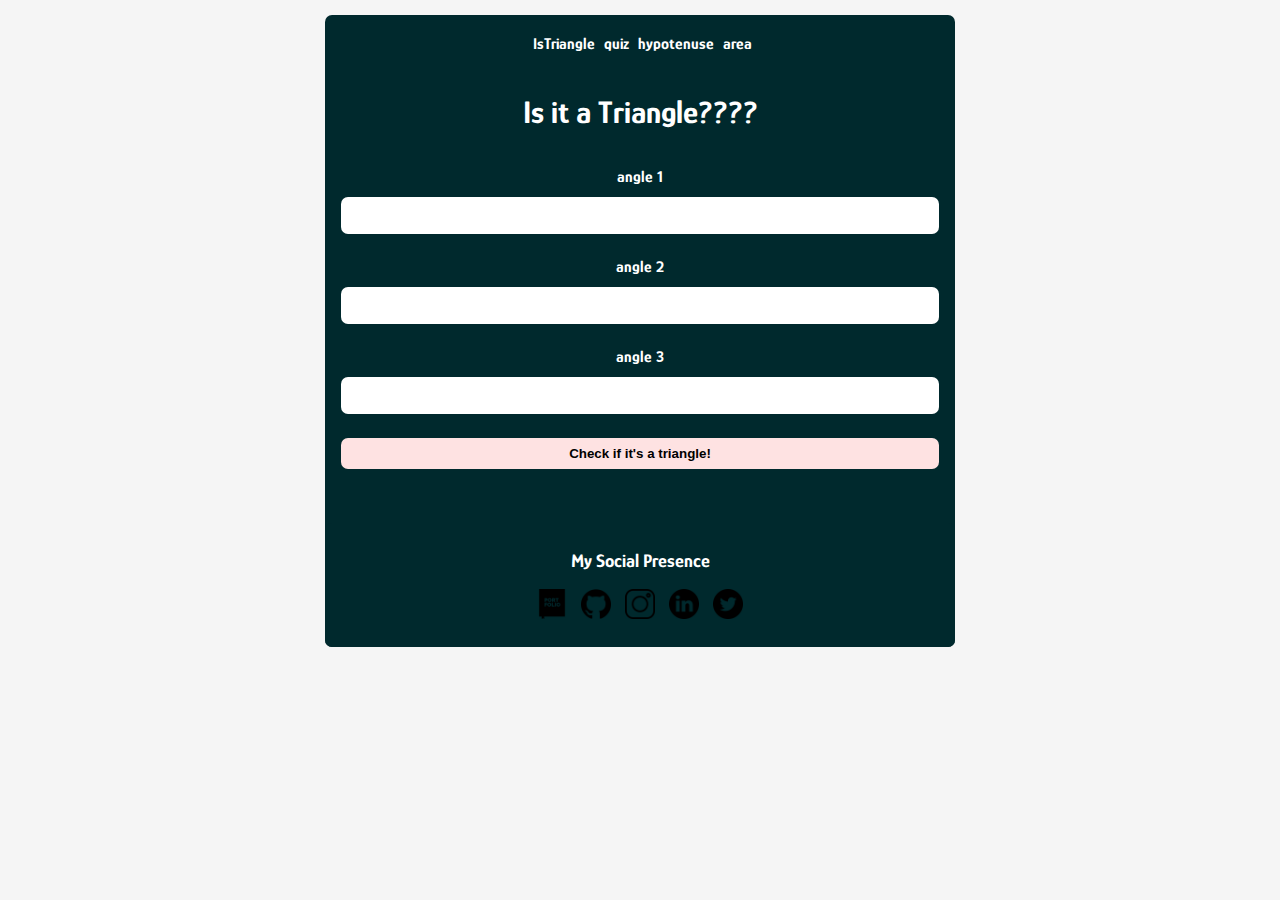
<file: index.html>
<!DOCTYPE html>
<html lang="en">
<head>
    <meta charset="UTF-8">
    <meta http-equiv="X-UA-Compatible" content="IE=edge">
    <meta name="viewport" content="width=device-width, initial-scale=1.0">
    <link rel="stylesheet" href="isTriangle.css">
    <title>Is it a Triangle?</title>
</head>
<body>
    <div class="container">
        <div class="navbar">
        <nav class = "nav-link">
            <a class = "nav-b" href="index.html">IsTriangle</a>
            <a class = "nav-b" href="quiz.html">quiz</a>
            <a class = "nav-b" href="hypo.html">hypotenuse</a>
            <a class = "nav-b" href="area.html">area</a>
        </nav></div>
        <h1>Is it a Triangle????</h1>
        <label for="angle1">angle 1</label>
        <input type="number" min="1" class = "angle-input"/>
        <label for="angle2">angle 2</label>
        <input type="number"  min ="1" class = "angle-input"/>
        <label for="angle3">angle 3</label>
        <input type="number" min="1" class = "angle-input"/>
        <button id="check-btn">Check if it's a triangle!</button>
        <h3 id="output"></h3>

        <footer class="footer">
            <div class="foot">
            <h3>My Social Presence</h3>
            
            <a href="https://jiya-agrawal.netlify.app/" class="logo portfolio "><img src="/images/portfolio.png" width="30px"; height="30px"; ></a>
            <a href="https://github.com/Jia-A" class="logo github "><img src="/images/github.png" width="30px"; height="30px"; ></a>
            <a href="https://www.instagram.com/jia.or.maybe.jiya/" class="logo insta"><img src="/images/insta.png" width="30px"; height="30px" ></a>
            <a href="https://www.linkedin.com/in/jiyaagrawal" class="logo linked-in"><img src="/images/linkedin.png" width="30px"; height="30px" ></a>
            <a href="https://twitter.com/jiya_agrawal2" class="logo twitter "><img src="/images/twitter.png" width="30px"; height="30px"; ></a>
            
        </div>  
        </footer>
        <script src="isTriangle.js"></script>
</body>
</html>
</file>
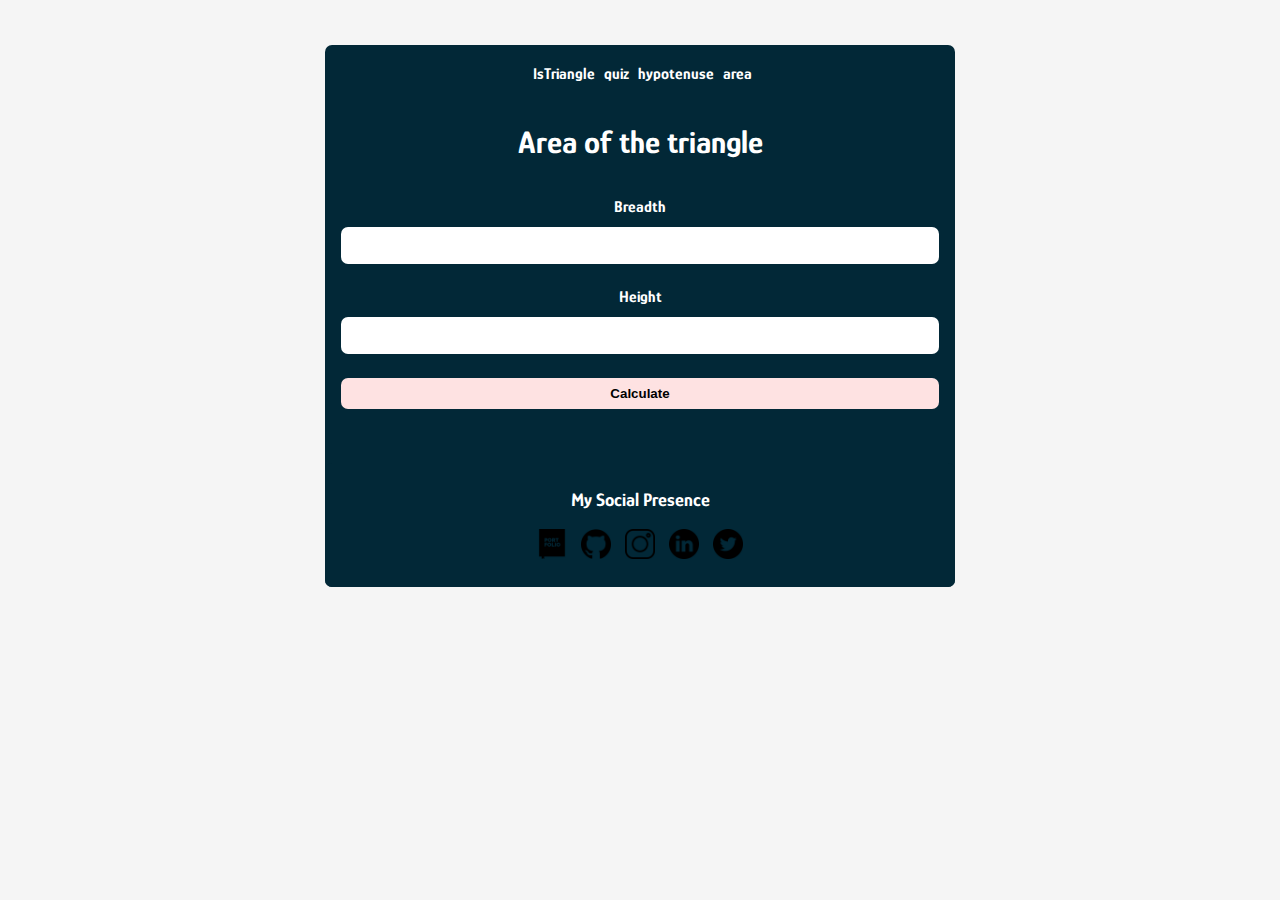
<file: area.html>
<!DOCTYPE html>
<html lang="en">
<head>
    <meta charset="UTF-8">
    <meta http-equiv="X-UA-Compatible" content="IE=edge">
    <meta name="viewport" content="width=device-width, initial-scale=1.0">
    <link rel="stylesheet" href="area.css">
    <title>Triangle Area</title>
</head>
<body>

    <div class="container">
        <div class="navbar">
    <nav class = "nav-link">
        <a class = "nav-b" href="index.html">IsTriangle</a>
        <a class = "nav-b" href="quiz.html">quiz</a>
        <a class = "nav-b" href="hypo.html">hypotenuse</a>
        <a class = "nav-b" href="area.html">area</a>
    </nav></div>
    
    <h1>Area of the triangle</h1>
        <label for="breadth">Breadth</label>
        <input type="number"  class = "side-input"/>
        <label for="height">Height</label>
        <input type="number"  class = "side-input"/>
        <button id="check-btn">Calculate</button>
        <h3 id="output"></h3>

        <footer class="footer">
            <div class="foot">
            <h3>My Social Presence</h3>
            
            <a href="https://jiya-agrawal.netlify.app/" class="logo portfolio "><img src="/images/portfolio.png" width="30px"; height="30px"; ></a>
            <a href="https://github.com/Jia-A" class="logo github "><img src="/images/github.png" width="30px"; height="30px"; ></a>
            <a href="https://www.instagram.com/jia.or.maybe.jiya/" class="logo insta"><img src="/images/insta.png" width="30px"; height="30px" ></a>
            <a href="https://www.linkedin.com/in/jiyaagrawal" class="logo linked-in"><img src="/images/linkedin.png" width="30px"; height="30px" ></a>
            <a href="https://twitter.com/jiya_agrawal2" class="logo twitter "><img src="/images/twitter.png" width="30px"; height="30px"; ></a>
            
        </div>  
        </footer>
    </div>
    <script src="area.js"></script>
</body>
</html>
</file>
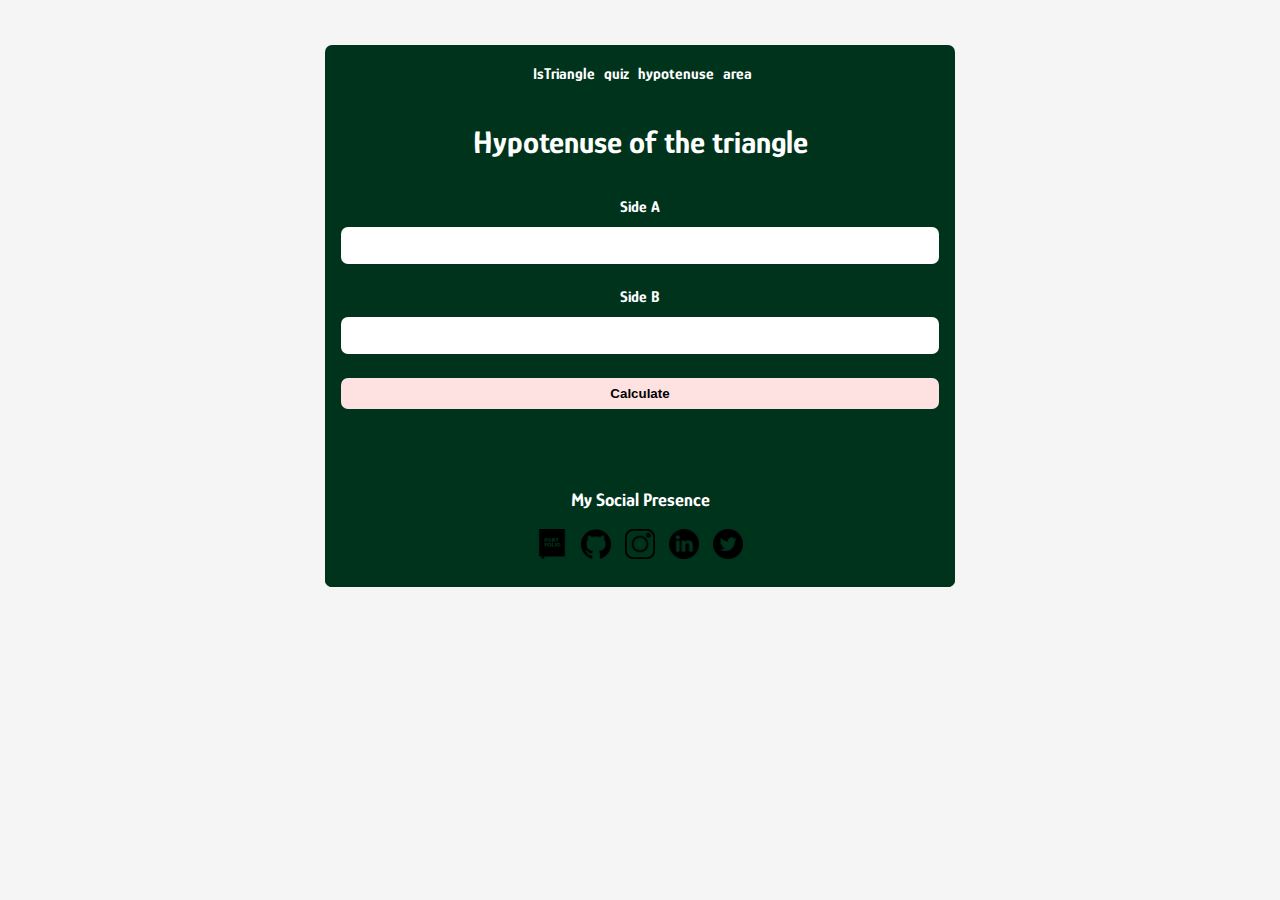
<file: hypo.html>
<!DOCTYPE html>
<html lang="en">
<head>
    <meta charset="UTF-8">
    <meta http-equiv="X-UA-Compatible" content="IE=edge">
    <meta name="viewport" content="width=device-width, initial-scale=1.0">
    <link rel="stylesheet" href="hypo.css">
    <title>Triangle hypotenuse</title>
</head>
<body>
    <div class = "container">
    <div class="navbar">
        <nav class ="nav-link">
        <a class = "nav-b" href="index.html">IsTriangle</a>
        <a class = "nav-b" href="quiz.html">quiz</a>
        <a class = "nav-b" href="hypo.html">hypotenuse</a>
        <a class = "nav-b" href="area.html">area</a>
    </nav></div>
    
    <h1>Hypotenuse of the triangle</h1>
        <label for="sideA">Side A</label>
        <input type="number"  class = "side-input"/>
        <label for="sideB">Side B</label>
        <input type="number"  class = "side-input"/>
        <button id="check-btn">Calculate</button>
        <h3 id="output"></h3>

        <footer class="footer">
            <div class="foot">
            <h3>My Social Presence</h3>
            
            <a href="https://jiya-agrawal.netlify.app/" class="logo portfolio "><img src="/images/portfolio.png" width="30px"; height="30px"; ></a>
            <a href="https://github.com/Jia-A" class="logo github "><img src="/images/github.png" width="30px"; height="30px"; ></a>
            <a href="https://www.instagram.com/jia.or.maybe.jiya/" class="logo insta"><img src="/images/insta.png" width="30px"; height="30px" ></a>
            <a href="https://www.linkedin.com/in/jiyaagrawal" class="logo linked-in"><img src="/images/linkedin.png" width="30px"; height="30px" ></a>
            <a href="https://twitter.com/jiya_agrawal2" class="logo twitter "><img src="/images/twitter.png" width="30px"; height="30px"; ></a>
            
        </div>  
        </footer>
    </div>
    <script src="hypo.js"></script>
</body>
</html>
</file>
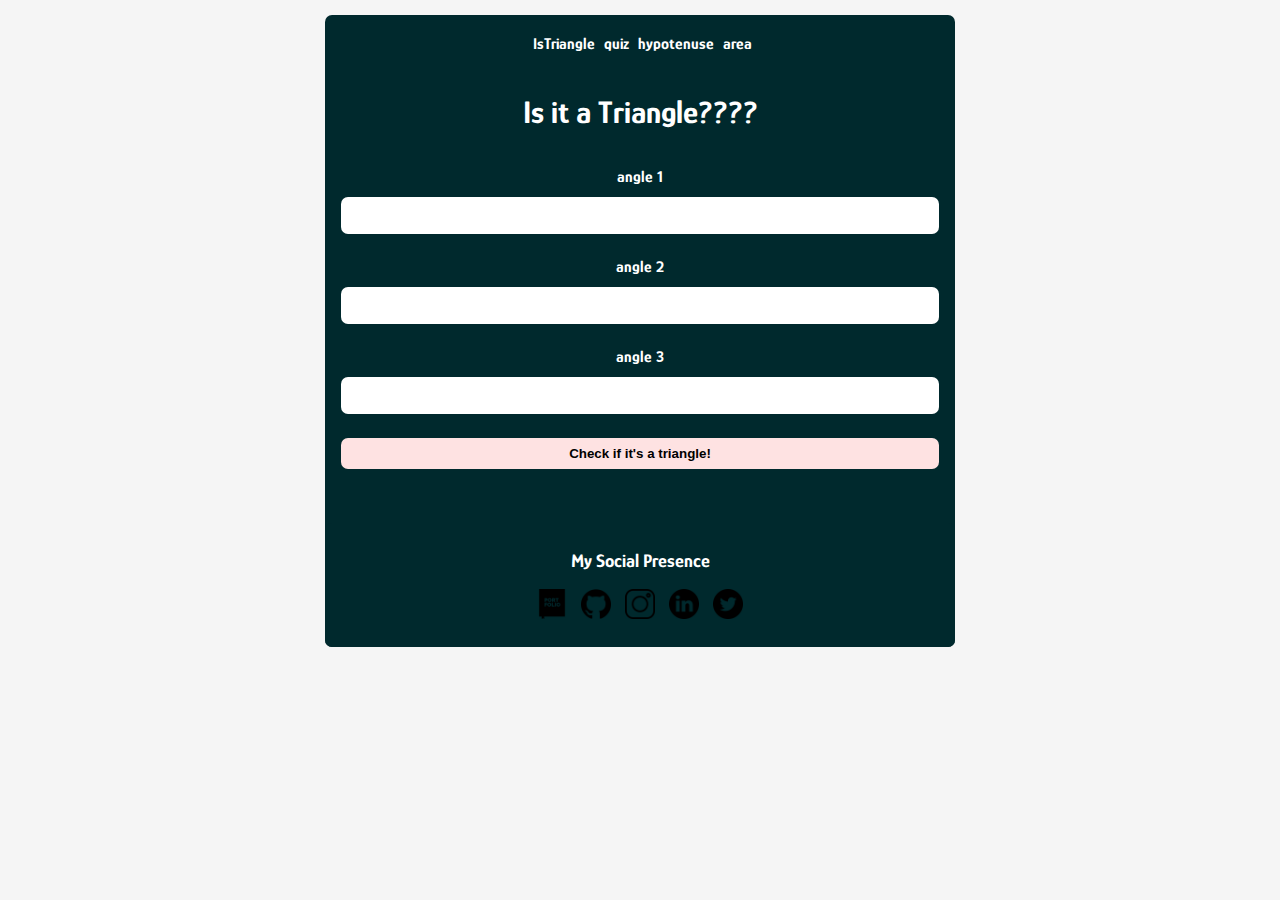
<file: isTriangle.html>
<!DOCTYPE html>
<html lang="en">
<head>
    <meta charset="UTF-8">
    <meta http-equiv="X-UA-Compatible" content="IE=edge">
    <meta name="viewport" content="width=device-width, initial-scale=1.0">
    <link rel="stylesheet" href="isTriangle.css">
    <title>Is it a Triangle?</title>
</head>
<body>
    <div class="container">
        <div class="navbar">
        <nav class = "nav-link">
            <a class = "nav-b" href="isTriangle.html">IsTriangle</a>
            <a class = "nav-b" href="quiz.html">quiz</a>
            <a class = "nav-b" href="hypo.html">hypotenuse</a>
            <a class = "nav-b" href="area.html">area</a>
        </nav></div>
        <h1>Is it a Triangle????</h1>
        <label for="angle1">angle 1</label>
        <input type="number" min="1" class = "angle-input"/>
        <label for="angle2">angle 2</label>
        <input type="number"  min ="1" class = "angle-input"/>
        <label for="angle3">angle 3</label>
        <input type="number" min="1" class = "angle-input"/>
        <button id="check-btn">Check if it's a triangle!</button>
        <h3 id="output"></h3>

        <footer class="footer">
            <div class="foot">
            <h3>My Social Presence</h3>
            
            <a href="https://jiya-agrawal.netlify.app/" class="logo portfolio "><img src="/images/portfolio.png" width="30px"; height="30px"; ></a>
            <a href="https://github.com/Jia-A" class="logo github "><img src="/images/github.png" width="30px"; height="30px"; ></a>
            <a href="https://www.instagram.com/jia.or.maybe.jiya/" class="logo insta"><img src="/images/insta.png" width="30px"; height="30px" ></a>
            <a href="https://www.linkedin.com/in/jiyaagrawal" class="logo linked-in"><img src="/images/linkedin.png" width="30px"; height="30px" ></a>
            <a href="https://twitter.com/jiya_agrawal2" class="logo twitter "><img src="/images/twitter.png" width="30px"; height="30px"; ></a>
            
        </div>  
        </footer>
        <script src="isTriangle.js"></script>
</body>
</html>
</file>
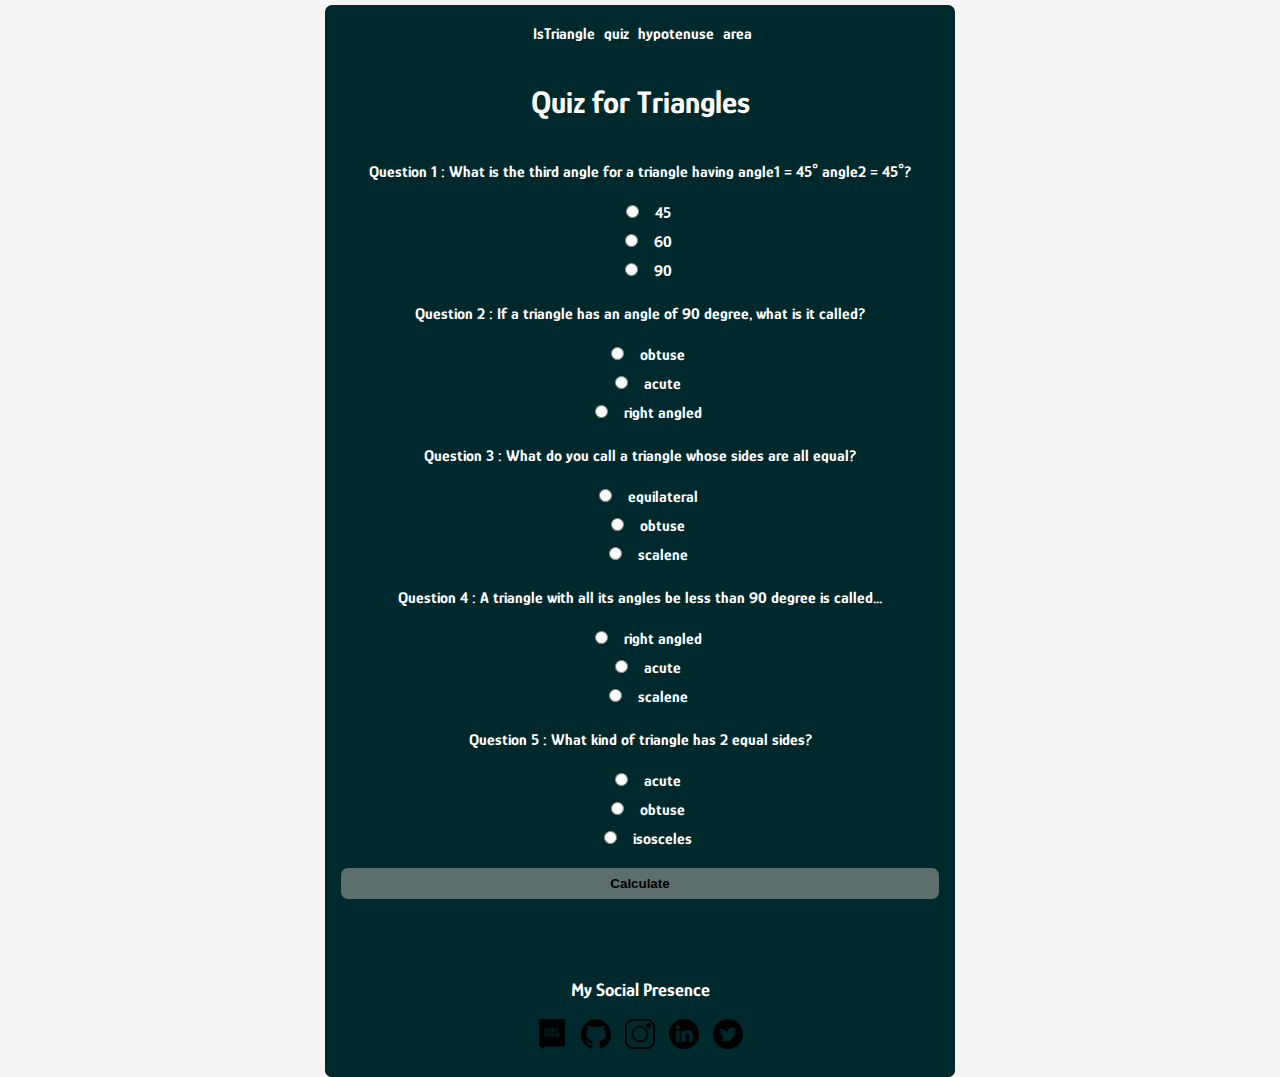
<file: quiz.html>
<!DOCTYPE html>
<html lang="en">
<head>
    <meta charset="UTF-8">
    <meta http-equiv="X-UA-Compatible" content="IE=edge">
    <meta name="viewport" content="width=device-width, initial-scale=1.0">
    <link rel="stylesheet" href="quiz.css">
    <title>Quiz</title>
</head>
<body>
    <div class="container">
        <div class="navbar">
    <nav class = "nav-link">
        <a class = "nav-b" href="index.html">IsTriangle</a>
        <a class = "nav-b" href="quiz.html">quiz</a>
        <a class = "nav-b" href="hypo.html">hypotenuse</a>
        <a class = "nav-b" href="area.html">area</a>
    </nav></div>

    <h1>Quiz for Triangles</h1>
    <form class="quiz-form">
        <div class="container">
            <p>Question 1 : What is the third angle for a triangle having angle1 = 45° angle2 = 45°?</p>
            <lable><input type = "radio" name = "question1" value = "45"/>45</lable>
            <lable><input type = "radio" name = "question1" value = "60"/>60</lable>
            <lable><input type = "radio" name = "question1" value = "90"/>90</lable> 
        </div>
        <div class="container">
            <p>Question 2 : If a triangle has an angle of 90 degree, what is it called?</p>
            <lable><input type = "radio" name = "question2" value = "obtuse"/>obtuse</lable>
            <lable><input type = "radio" name = "question2" value = "acute"/>acute</lable>
            <lable><input type = "radio" name = "question2" value = "right angled"/>right angled</lable>
        </div>
        <div class="container">
            <p>Question 3 : What do you call a triangle whose sides are all equal?</p>
            <lable><input type = "radio" name = "question3" value = "equilateral"/>equilateral</lable>
            <lable><input type = "radio" name = "question3" value = "obtuse"/>obtuse</lable>
            <lable><input type = "radio" name = "question3" value = "scalene"/>scalene</lable>
        </div>
        <div class="container">
            <p>Question 4 : A triangle with all its angles be less than 90 degree is called... </p>
            <lable><input type = "radio" name = "question4" value = "right angled"/>right angled</lable>
            <lable><input type = "radio" name = "question4" value = "acute"/>acute</lable>
            <lable><input type = "radio" name = "question4" value = "scalene"/>scalene</lable>
        </div>
        <div class="container">
            <p>Question 5 : What kind of triangle has 2 equal sides? </p>
            <lable><input type = "radio" name = "question5" value = "acute"/>acute</lable>
            <lable><input type = "radio" name = "question5" value = "obtuse"/>obtuse</lable>
            <lable><input type = "radio" name = "question5" value = "isosceles"/>isosceles</lable>
        </div>
        
        </form>
        <button id="check-btn">Calculate</button>
        <h3 id="output"></h3>

        <footer class="footer">
            <div class="foot">
            <h3>My Social Presence</h3>
            
            <a href="https://jiya-agrawal.netlify.app/" class="logo portfolio "><img src="/images/portfolio.png" width="30px"; height="30px"; ></a>
            <a href="https://github.com/Jia-A" class="logo github "><img src="/images/github.png" width="30px"; height="30px"; ></a>
            <a href="https://www.instagram.com/jia.or.maybe.jiya/" class="logo insta"><img src="/images/insta.png" width="30px"; height="30px" ></a>
            <a href="https://www.linkedin.com/in/jiyaagrawal" class="logo linked-in"><img src="/images/linkedin.png" width="30px"; height="30px" ></a>
            <a href="https://twitter.com/jiya_agrawal2" class="logo twitter "><img src="/images/twitter.png" width="30px"; height="30px"; ></a>
            
        </div>  
        </footer>
    </div>
        <script src="quiz.js"></script>
</body>
</html>
</file>
<file: isTriangle.css>
@import url('https://fonts.googleapis.com/css2?family=Glory:wght@200;300&display=swap');
body{
    margin: 0px;
    background-color: whitesmoke;
    font-family: 'Glory', sans-serif;
    
    
}
.container{
    display: flex;
    flex-direction: column;
    width: 70vh;
    margin: auto;
    text-align: center; 
    /* border: 1px solid gray; */
    background-color: #00292D;
    color: white;
    
    border-radius: 7px;
    font-weight: bold;
    margin-top: 15px;
}

.container .navbar{
    margin-top: 20px;
    margin-bottom: 20px;
}

.nav-link .nav-b{
    color: white;
    text-decoration: none;
    padding-left: 5px;
}

input{
    
    margin: 0.5rem 1rem;
    padding: 0.5rem;
    border-radius: 7px;
    border: none;
    font-size: large;
}
label{
    padding:1rem;
    padding-bottom: 0.2rem;
}
button{
    
    margin: 1rem 1rem;
    padding: 0.5rem;
    border: none;
    border-radius: 7px;
    background-color: #FEE2E2;
    font-weight: bold;
    
    
}
.cont{
    padding: 0rem 1rem;
}

h1{
    text-align: center;
}
.sec{
    padding: 5.6rem;
}

.footer{
    background-color: #00292D;
    margin-bottom: 0px;
    text-align: center;
    padding: 0.5rem;
    color: white;
    border-radius: 7px;
    
}  
 
.foot .logo{
    padding: 5px;
    
}

.foot{
    padding-bottom: 1rem;
}

#op{
    padding: 1rem;
    margin: 0.5rem;
    
}
</file>
<file: area.css>
@import url('https://fonts.googleapis.com/css2?family=Glory:wght@200;300&display=swap');
body{
    margin: 0px;
    background-color: whitesmoke;
    font-family: 'Glory', sans-serif;
    
    
}
.container{
    display: flex;
    flex-direction: column;
    width: 70vh;
    margin: auto;
    text-align: center; 
    /* border: 1px solid gray; */
    background-color: #022837;
    color: white;
    margin-top: 1rem;
    border-radius: 7px;
    font-weight: bold;
    margin-top: 45px;
}

.container .navbar{
    margin-top: 20px;
    margin-bottom: 20px;
}

.nav-link .nav-b{
    color: white;
    text-decoration: none;
    padding-left: 5px;
}

input{
    
    margin: 0.5rem 1rem;
    padding: 0.5rem;
    border-radius: 7px;
    border: none;
    font-size: large;
}
label{
    padding:1rem;
    padding-bottom: 0.2rem;
}
button{
    
    margin: 1rem 1rem;
    padding: 0.5rem;
    border: none;
    border-radius: 7px;
    background-color: #FEE2E2;
    font-weight: bold;
    
    
}
.cont{
    padding: 0rem 1rem;
}

h1{
    text-align: center;
}
.sec{
    padding: 5.6rem;
}

.footer{
    background-color: #022837;
    margin-bottom: 0px;
    text-align: center;
    padding: 0.5rem;
    color: white;
    border-radius: 7px;
    
}  
 
.foot .logo{
    padding: 5px;
    
}

.foot{
    padding-bottom: 1rem;
}

#op{
    padding: 1rem;
    margin: 0.5rem;
    
}
</file>
<file: hypo.css>
@import url('https://fonts.googleapis.com/css2?family=Glory:wght@200;300&display=swap');
body{
    margin: 0px;
    background-color: whitesmoke;
    font-family: 'Glory', sans-serif;
    
    
}
.container{
    display: flex;
    flex-direction: column;
    width: 70vh;
    margin: auto;
    text-align: center; 
    /* border: 1px solid gray; */
    background-color: #00331C;
    color: white;
    margin-top: 1rem;
    border-radius: 7px;
    font-weight: bold;
    margin-top: 45px;
}

.container .navbar{
    margin-top: 20px;
    margin-bottom: 20px;
}

.nav-link .nav-b{
    color: white;
    text-decoration: none;
    padding-left: 5px;
}

input{
    
    margin: 0.5rem 1rem;
    padding: 0.5rem;
    border-radius: 7px;
    border: none;
    font-size: large;
}
label{
    padding:1rem;
    padding-bottom: 0.2rem;
}
button{
    
    margin: 1rem 1rem;
    padding: 0.5rem;
    border: none;
    border-radius: 7px;
    background-color: #FEE2E2;
    font-weight: bold;
    
    
}
.cont{
    padding: 0rem 1rem;
}

h1{
    text-align: center;
}
.sec{
    padding: 5.6rem;
}

.footer{
    background-color: #00331C;
    margin-bottom: 0px;
    text-align: center;
    padding: 0.5rem;
    color: white;
    border-radius: 7px;
    
}  
 
.foot .logo{
    padding: 5px;
    
}

.foot{
    padding-bottom: 1rem;
}

#op{
    padding: 1rem;
    margin: 0.5rem;
    
}
</file>
<file: quiz.css>
@import url('https://fonts.googleapis.com/css2?family=Glory:wght@200;300&display=swap');
body{
    margin: 0px;
    background-color: whitesmoke;
    font-family: 'Glory', sans-serif;
    
    
}
.container{
    display: flex;
    flex-direction: column;
    width: 70vh;
    margin: auto;
    text-align: center; 
    /* border: 1px solid gray; */
    background-color: #00292D;
    color: white;
    margin-top: 1rem;
    border-radius: 7px;
    font-weight: bold;
    margin-top: 5px;
}

.container .navbar{
    margin-top: 20px;
    margin-bottom: 20px;
}

.nav-link .nav-b{
    color: white;
    text-decoration: none;
    padding-left: 5px;
}

input{
    
    margin: 0.5rem 1rem;
    padding: 0.5rem;
    border-radius: 7px;
    border: none;
    font-size: large;
}
label{
    padding:1rem;
    padding-bottom: 0.2rem;
}
button{
    
    margin: 1rem 1rem;
    padding: 0.5rem;
    border: none;
    border-radius: 7px;
    background-color: #5D6E6F;
    font-weight: bold;
    
    
}
.cont{
    padding: 0rem 1rem;
}

h1{
    text-align: center;
}
.sec{
    padding: 5.6rem;
}

.footer{
    background-color: #00292D;
    margin-bottom: 0px;
    text-align: center;
    padding: 0.5rem;
    color: white;
    border-radius: 7px;
    
}  
 
.foot .logo{
    padding: 5px;
    
}

.foot{
    padding-bottom: 1rem;
}

#op{
    padding: 1rem;
    margin: 0.5rem;
    
}
</file>
